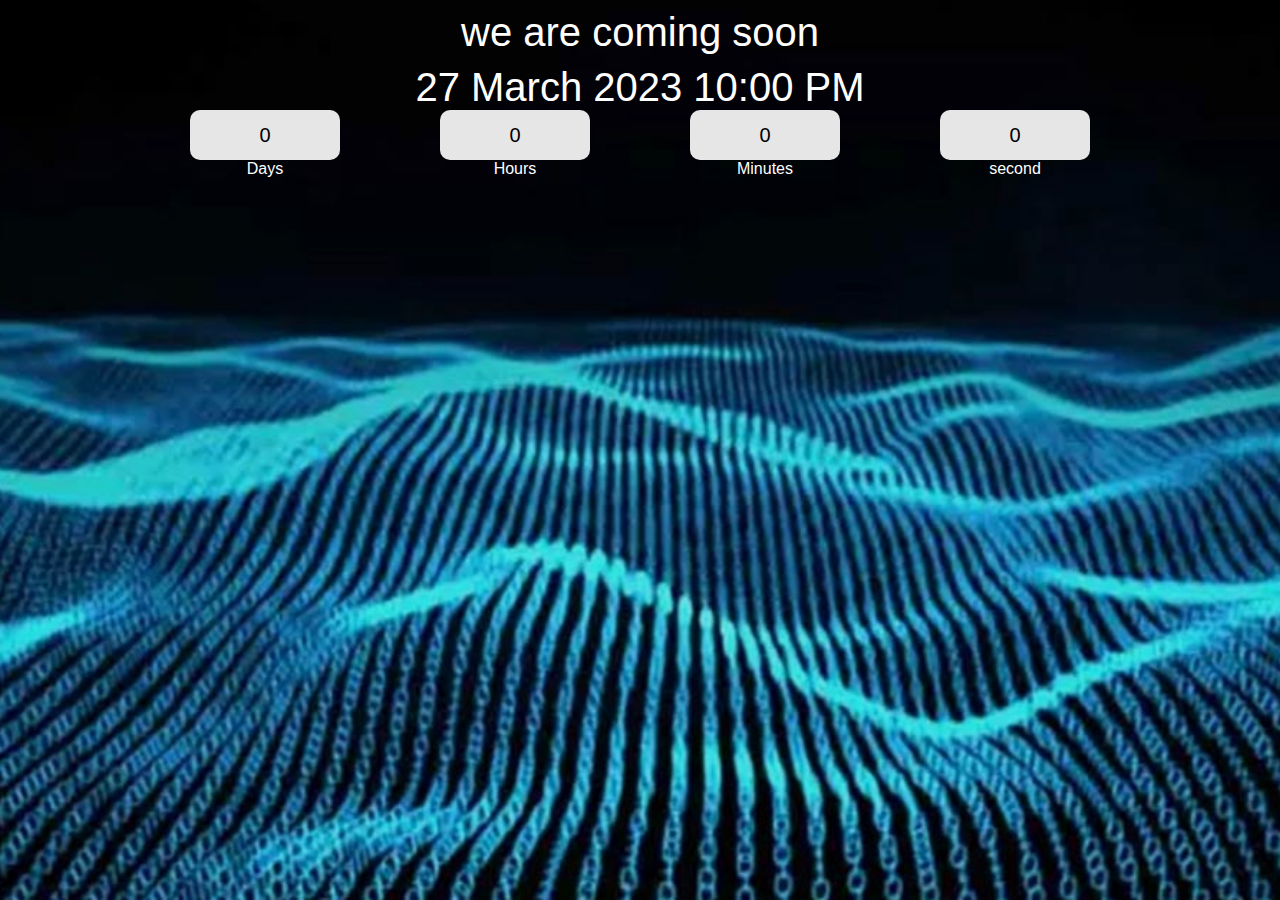
<file: count-down/index.html>
<!DOCTYPE html>
<html lang="en">
<head>
    <meta charset="UTF-8">
    <meta http-equiv="X-UA-Compatible" content="IE=edge">
    <meta name="viewport" content="width=device-width, initial-scale=1.0">
    <link rel="stylesheet" href="css/custom.css">
    <title>Document</title>
</head>
<body>
    
    <div class="main">
        <div class="overlay">
            <div class="title">we are coming soon</div>
            <div class="title" id="endDate">25 march 2023 10:00 pm</div>
            <div class="col">
            <div>
                <input type="text" readonly value="0">
                <br/>
                <label for="">Days</label>
            </div>
            <div>
                <input type="text" readonly value="0">
                <br/>
                <label for="">Hours</label>
            </div>
            <div>
                <input type="text" readonly value="0">
                <br/>
                <label for="">Minutes</label>
            </div>
            <div>
                <input type="text" readonly value="0">
                <br/>
                <label for="">second</label>
            </div>
            
            </div>
        </div>
       
    </div>
    <script src="js/app.js"></script>
</body>
</html>
</file>
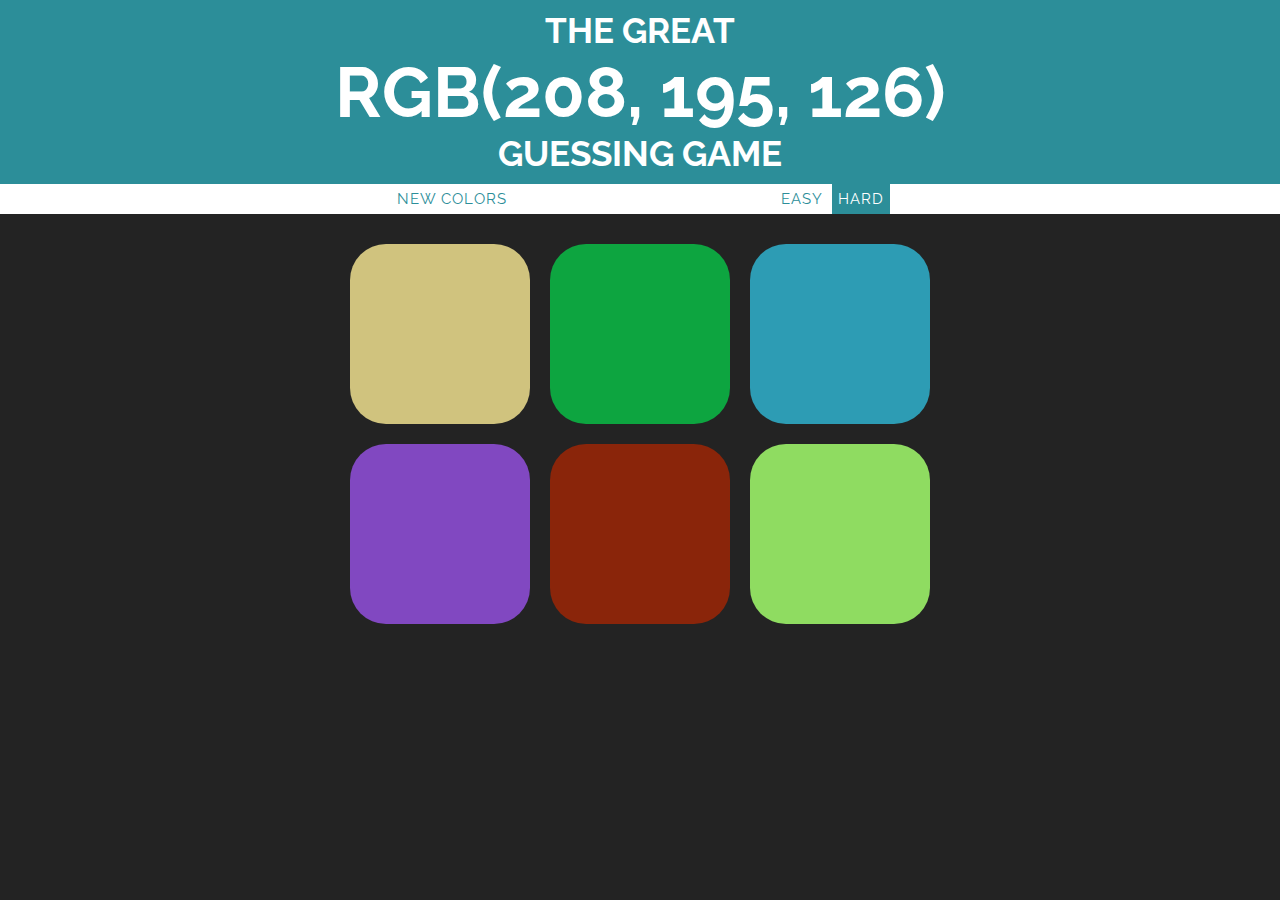
<file: Guess_Color/index.html>
<html>
<head>
	<title>Color Game</title>
	<link rel="stylesheet" type="text/css" href="css/style.css">
	<link href='https://fonts.googleapis.com/css?family=Raleway:300' rel='stylesheet' type='text/css'>	

</head>
<body>
	<h1>The Great <span id="color-display">RGB</span> Guessing Game</h1>
	<div id ="stripe">
		<button id="reset">New Colors</button>
		<span id="message"></span>
		<button class="mode">Easy</button>
		<button class="mode selected">Hard</button>
	</div>
	<div id="container">
		<div class="square"></div>
		<div class="square"></div>
		<div class="square"></div>
		<div class="square"></div>
		<div class="square"></div>
		<div class="square"></div>
	</div>

	<script type="text/javascript" src="js/app.js"></script>
<!-- 	<script type="text/javascript" src="colorGame.js"></script>
 --></body>
</html>
</file>
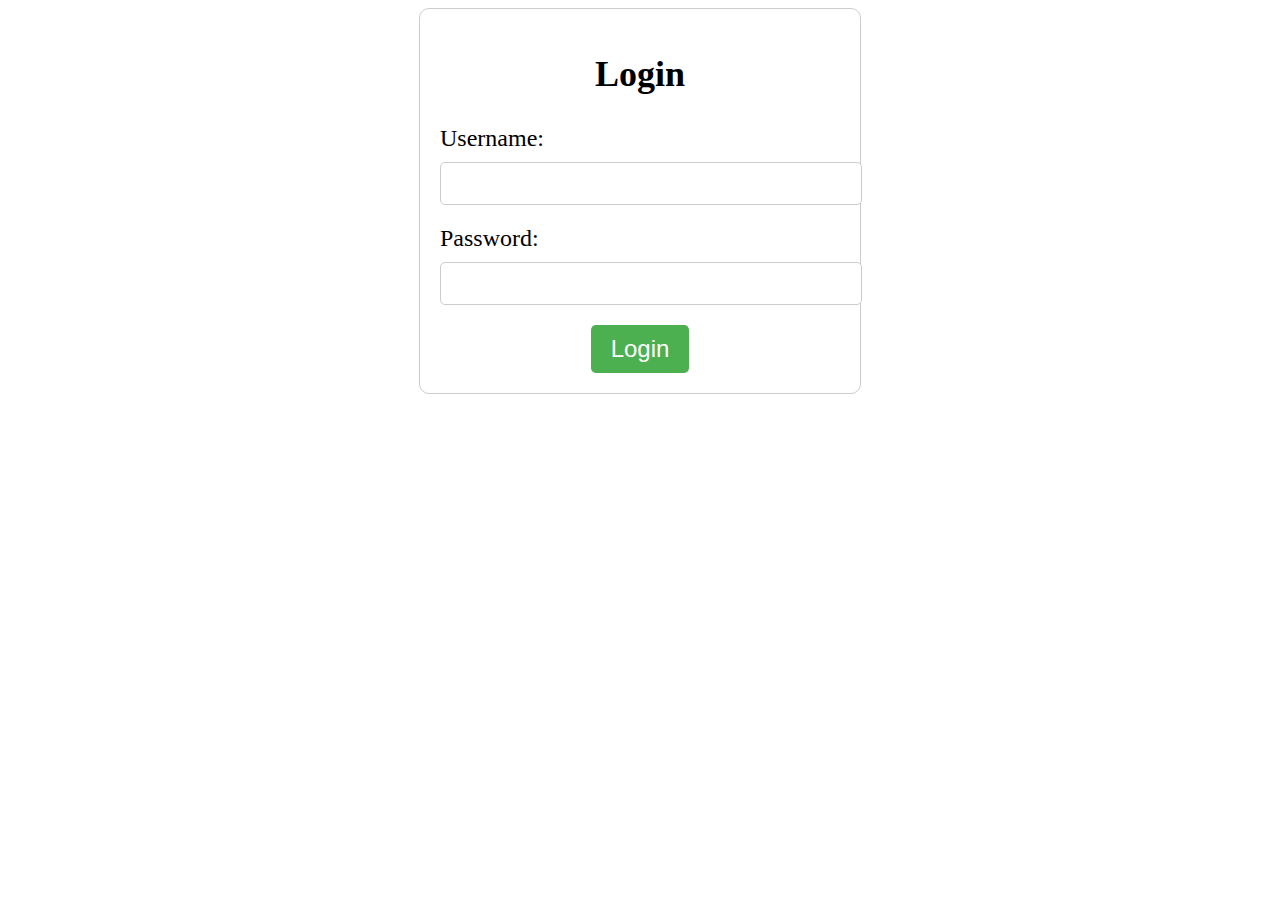
<file: inventory _login_signup/index.html>
<!DOCTYPE html>
<html lang="en">
<head>
  <meta charset="UTF-8">
  <title>Login Page</title>
  <link rel="stylesheet" href="css/custom.css">
</head>
<body>
  <div class="container">
    <h1>Login</h1>
    <form>
      <label for="username">Username:</label>
      <input type="text" id="username" name="username" required>
      <label for="password">Password:</label>
      <input type="password" id="password" name="password" required>
      <button type="submit" id="login-button">Login</button>
    </form>
  </div>

  <script src="js/app.js"></script>
</body>
</html>
</file>
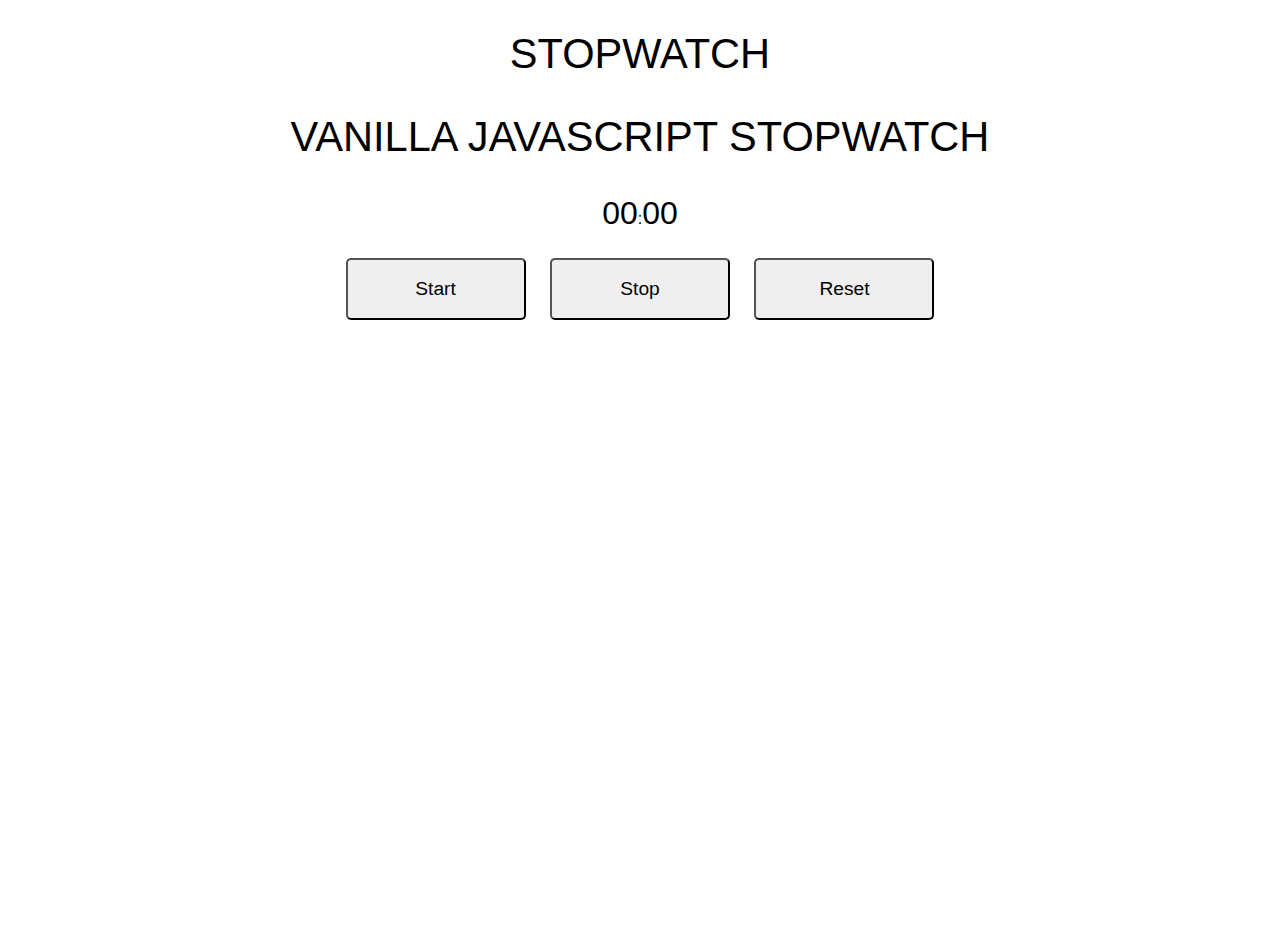
<file: TicTacToe/index.html>
<html>
	<head>
	  <meta charset="utf-8" />
	  <meta http-equiv="X-UA-Compatible" content="IE=edge">
	  <meta name="description" content="">
	  <meta name="viewport" content="width=device-width, initial-scale=1.0" />
	  <title>FreeCodeCamp: Tictactoe</title>
		<link rel="stylesheet" href="css/custom.css" />
	</head>

	<body>
		<div class="wrapper">
            <h1>Stopwatch</h1>
            <h2>Vanilla JavaScript Stopwatch</h2>
            <p><span id="seconds">00</span>:<span id="tens">00</span></p>
            <button id="button-start">Start</button>
            <button id="button-stop">Stop</button>
            <button id="button-reset">Reset</button>
            </div> 
            

		<script src="js/app.js">
		</script>
	</body>
</html>
</file>
<file: count-down/css/custom.css>
*{
    padding :0;
    margin:0;
    box-sizing: border-box;
    font-family: 'Poppins', sans-serif;
}
@import url('https://fonts.googleapis.com/css2?family=Poppins:wght@200&display=swap');

.main{
    width:100%;
    height: 100vh;
    background : url('../image/wallpapers-stock-images.jpg') center center;
    background-size  : cover;
}
.overlay{
    width: 100%;
    height: 100%;
    display:flex ;
    flex-direction: column  ;
    /* justify-content: center; for not leting it in center insted let it be from top */
    align-items: center;
    color :white;
     background-color: rgba(0, 0, 0, 0.10); 

}
.title{
    margin-top: 10px;

    color: white;
    text-align: center;
    font-size: 2.5rem;
}
.col{
    margin: top 10px; ;
    width: 1000px;
    display: flex; /*this will align all vertical inputs to horizontal*/
    /* margin: 10px auto; we can change in flex by justify content as we used flex justify align  */
    justify-content: center;
    color: white;
}
.col div{
    width: 250px;
    text-align: center;

}
input{
  
    height: 50px;
    width: 60%;
    background-color: rgba(255, 255, 255, 0.9);
    border-color: transparent;
    border-radius: 10px;
   text-align: center;  
    font-size: 20px;
}
</file>
<file: Guess_Color/css/style.css>
body {
	background-color: #232323;
	font-family: "Raleway", Sans-serif;
	font-size: 62.5%; /*1 em = 10px */
	margin: 0;
}

#container {
	max-width: 600px;
	margin: 0 auto;
	padding-top: 20px;

}
.square {
	width: 30%;
	background-color: purple;
	padding-bottom: 30%;
	float: left;
	margin: 1.66%;
	transition: background .5s;
	-webkit-transition: background .5s;
	-moz-transition: background .5s;
	o-transition: background .5s;
} 

h1 {
	color: white;
	background-color: #2C8E99;
	font-size: 3.5em;
	text-align: center;
	text-transform: uppercase;
	margin: 0;
	padding: 10px 0;
}

#color-display {
	display: block;
	font-size: 2em;
}

#stripe {
	background: white;
	height: 30px;
	text-align: center;
	color: black;
}

#message {
	text-transform: uppercase;
	color: #2C8E99;
	font-size: 1.5em;
	display: inline-block;
	width: 20%;
}

button {
	outline: none;
	color: #2C8E99;
	font-family: "Raleway", Sans-serif;
	text-transform: uppercase;
	font-size: 1.5em;
	background-color: white;
	height: 100%;
	letter-spacing: 1px;
	transition: all 0.3s;
	-webkit-transition: all 0.3s;
	-moz-transition: all 0.3s;
	o-transition: all 0.3s;
}

button:hover {
	background-color: #2C8E99;
	color: white;
}

.selected {
	background-color: #2C8E99;
	color: white;
}

.square {
	border-radius: 20%;
}

* {
	border: 0px solid red;
}
</file>
<file: inventory _login_signup/css/custom.css>
.container {
    width: 400px;
    margin: 0 auto;
    padding: 20px;
    border: 1px solid #ccc;
    border-radius: 10px;
    text-align: center;
  }
  
  h1 {
    font-size: 36px;
    margin-bottom: 30px;
  }
  
  label {
    display: block;
    font-size: 24px;
    margin-bottom: 10px;
    text-align: left;
  }
  
  input[type="text"],
  input[type="password"] {
    width: 100%;
    padding: 10px;
    margin-bottom: 20px;
    font-size: 18px;
    border-radius: 5px;
    border: 1px solid #ccc;
  }
  
  button[type="submit"] {
    background-color: #4CAF50;
    color: white;
    font-size: 24px;
    padding: 10px 20px;
    border: none;
    border-radius: 5px;
    cursor: pointer;
  }
</file>
<file: TicTacToe/css/custom.css>
/* Variables */
$orange: #ffa600;
$grey: #f3f3f3;
$white: #fff;
$base-color: $orange;

/* Mixin's */
@mixin transition {
  -webkit-transition: all 0.5s ease-in-out;
  -moz-transition: all 0.5s ease-in-out;
  transition: all 0.5s ease-in-out;
}
@mixin corners($radius) {
  -moz-border-radius: $radius;
  -webkit-border-radius: $radius;
  border-radius: $radius;
  -khtml-border-radius: $radius;
}

body {
  background: $base-color;
  font-family: "HelveticaNeue-Light", "Helvetica Neue Light", "Helvetica Neue", Helvetica, Arial, "Lucida Grande", sans-serif;
  height: 100%;
}

.wrapper {
  width: 800px;
  margin: 30px auto;
  color: $white;
  text-align: center;
}

h1,
h2,
h3 {
  font-family: 'Roboto', sans-serif;
  font-weight: 100;
  font-size: 2.6em;
  text-transform: uppercase;
}

#seconds,
#tens {
  font-size: 2em;
}

button {
  -moz-border-radius: 5px;
  -webkit-border-radius: 5px;
  border-radius: 5px;
  -khtml-border-radius: 5px;
  background: $base-color;
  color: $white;
  border: solid 1px $white;
  text-decoration: none;
  cursor: pointer;
  font-size: 1.2em;
  padding: 18px 10px;
  width: 180px;
  margin: 10px;
  outline: none;
}
button:hover {
  -webkit-transition: all 0.5s ease-in-out;
  -moz-transition: all 0.5s ease-in-out;
  transition: all 0.5s ease-in-out;
  background: $white;
  border: solid 1px $white;
  color: $base-color;
}
</file>
